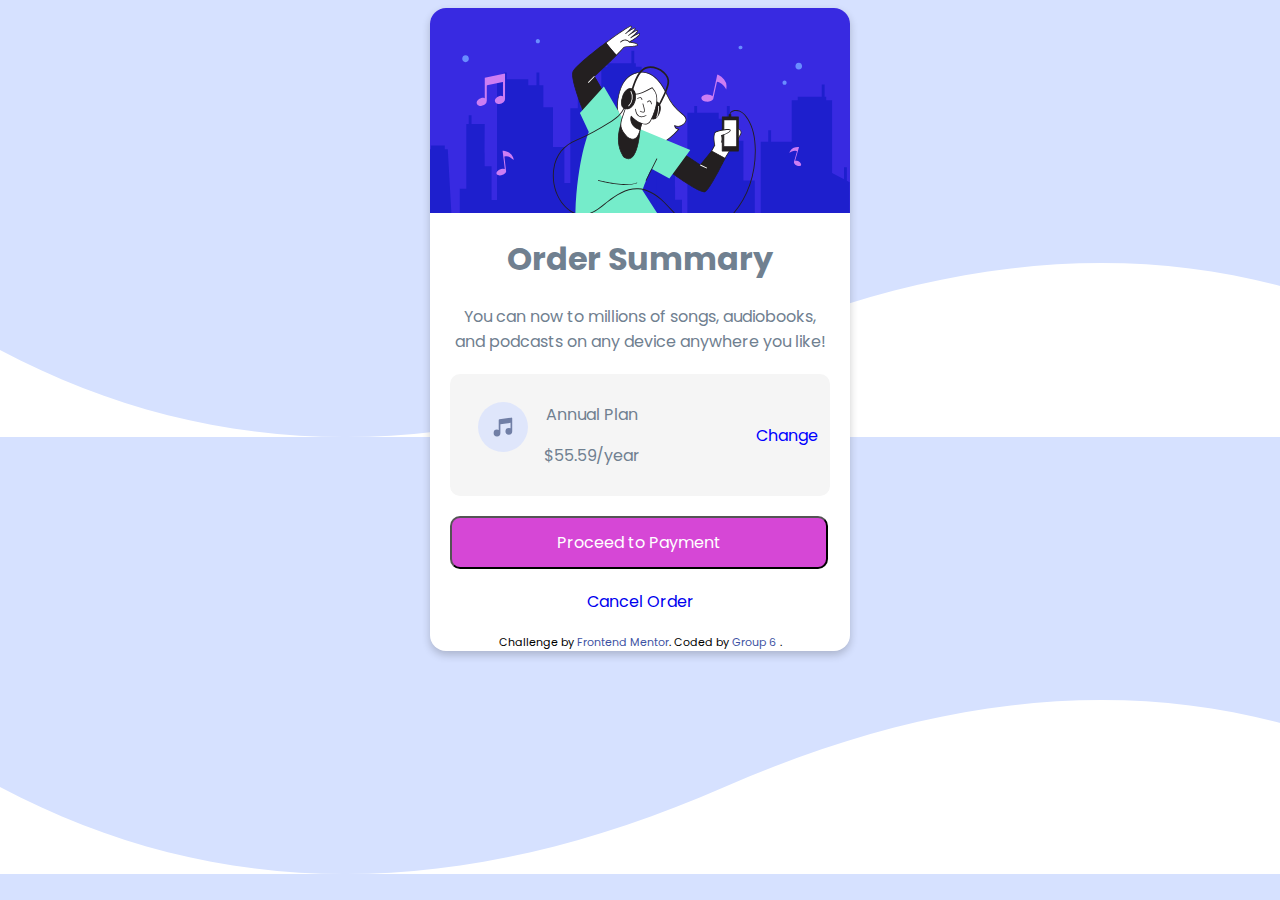
<file: index.html>
<!DOCTYPE html>
<html lang="en">
<head>
  <meta charset="UTF-8">
  <meta name="viewport" content="width=device-width, initial-scale=1.0"> <!-- displays site properly based on user's device -->

  <link rel="icon" type="image/png" sizes="32x32" href="./images/favicon-32x32.png">
  <link rel="stylesheet" href="order-summary_2.css">
  
  <title>Frontend Mentor | Order summary card</title>

  <style>
    .attribution { font-size: 11px; text-align: center; margin: 20px; margin-bottom: 10px;}
    .attribution a { color: hsl(228, 45%, 44%); }
  </style>
</head>
<body>
  <div class="container">
      <div>
          <img src="images\illustration-hero.svg" alt="" id="hero">
      </div>
      <h1>Order Summary</h1>
      <p id="info">You can now to millions of songs, audiobooks, and podcasts on any device anywhere you like!</p>
      <div id="change-menu">
          <img src="images\icon-music.svg" alt="" class="tone">
          <div class="annual-plan">            
              <p>Annual Plan</p>
              <p>$55.59/year</p>
          </div>
          <a href="#" class="change">Change</a>
      </div>
      <div>
        <button type="button" id="pay">Proceed to Payment</button>
      </div>
      <div id="cancel">
          <a href="#" >Cancel Order</a>
      </div>
      <div class="attribution">
        Challenge by <a href="https://www.frontendmentor.io?ref=challenge" target="_blank">Frontend Mentor</a>. 
        Coded by <a href="#"><span> Group 6 </span></a>.
      </div>
  </div>
  
</body>
</html>
</file>
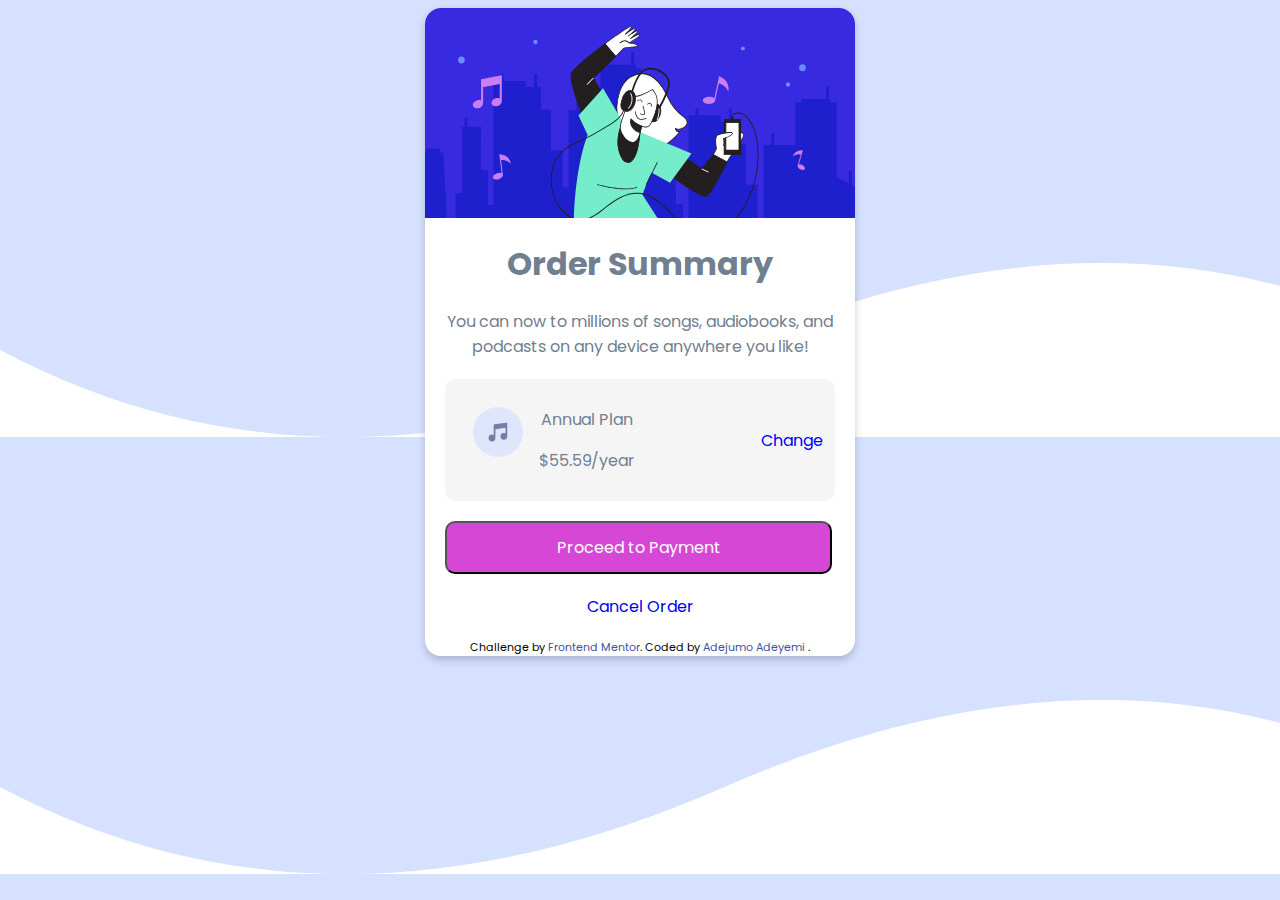
<file: order-summary-component-main/index.html>
<!DOCTYPE html>
<html lang="en">
<head>
  <meta charset="UTF-8">
  <meta name="viewport" content="width=device-width, initial-scale=1.0"> <!-- displays site properly based on user's device -->

  <link rel="icon" type="image/png" sizes="32x32" href="./images/favicon-32x32.png">
  <link rel="stylesheet" href="order-summary_2.css">
  
  <title>Frontend Mentor | Order summary card</title>

  <style>
    .attribution { font-size: 11px; text-align: center; margin: 20px; margin-bottom: 10px;}
    .attribution a { color: hsl(228, 45%, 44%); }
  </style>
</head>
<body>
  <div class="container">
      <div>
          <img src="images\illustration-hero.svg" alt="" id="hero">
      </div>
      <h1>Order Summary</h1>
      <p id="info">You can now to millions of songs, audiobooks, and podcasts on any device anywhere you like!</p>
      <div id="change-menu">
          <img src="images\icon-music.svg" alt="" class="tone">
          <div class="annual-plan">            
              <p>Annual Plan</p>
              <p>$55.59/year</p>
          </div>
          <a href="#" class="change">Change</a>
      </div>
      <div>
        <button type="button" id="pay">Proceed to Payment</button>
      </div>
      <div id="cancel">
          <a href="#" >Cancel Order</a>
      </div>
      <div class="attribution">
        Challenge by <a href="https://www.frontendmentor.io?ref=challenge" target="_blank">Frontend Mentor</a>. 
        Coded by <a href="#"><span> Adejumo Adeyemi </span></a>.
      </div>
  </div>
  
</body>
</html>
</file>
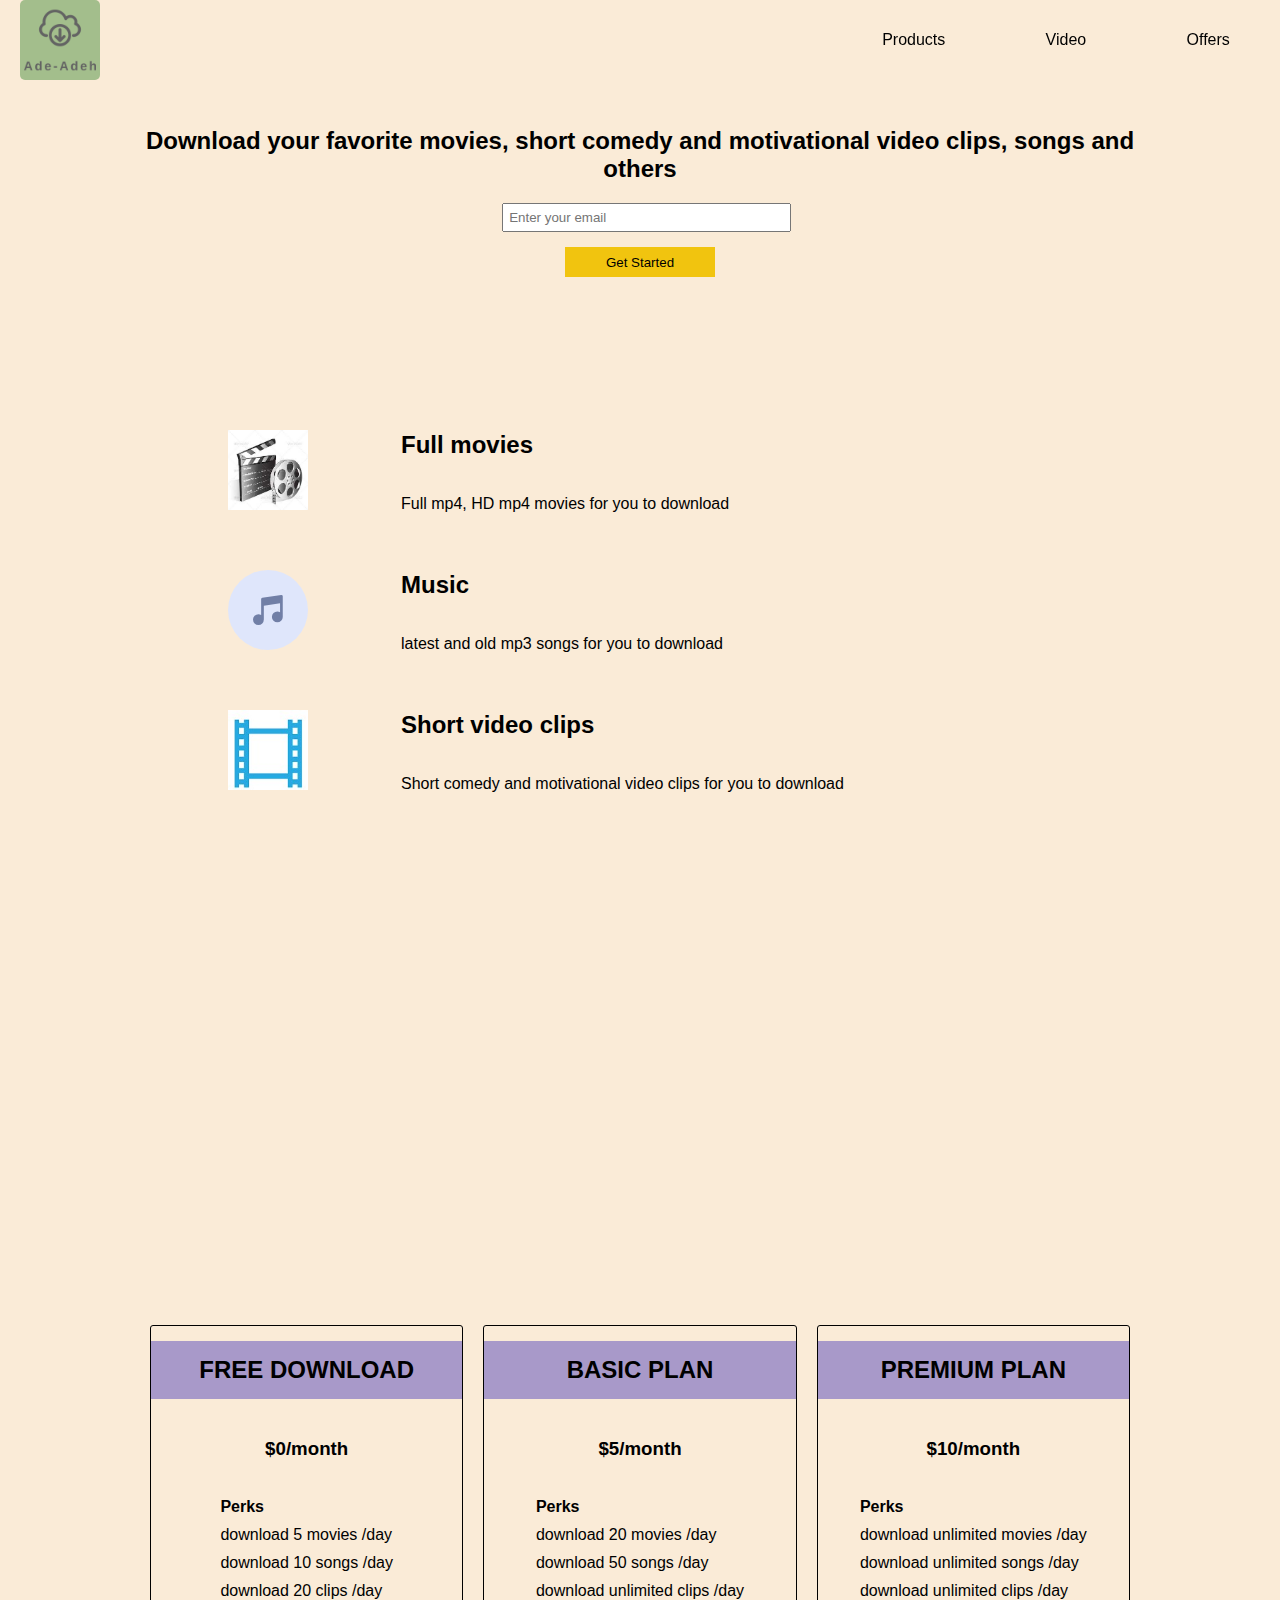
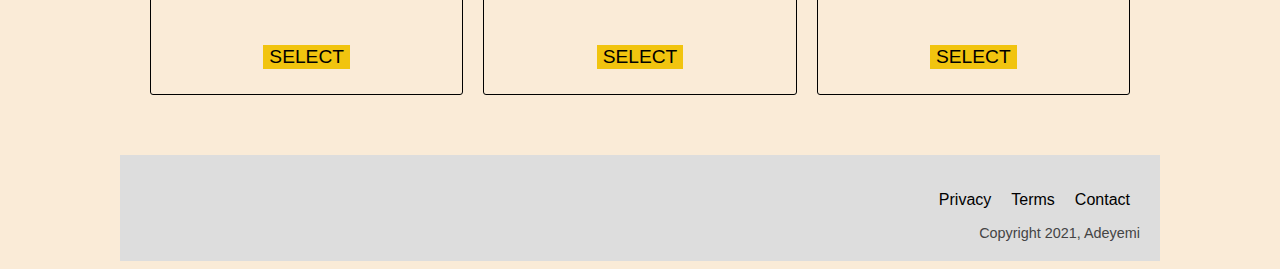
<file: Product landing page/product landing page.html>
<!DOCTYPE html>
<html lang="en">
<head>
    <meta charset="UTF-8">
    <meta http-equiv="X-UA-Compatible" content="IE=edge">
    <meta name="viewport" content="width=device-width, initial-scale=1.0">
    <title>Product Landing Page </title>
    <link rel="stylesheet" href="product landing.css">
</head>
<body>
    <header id="header">
        <div id="logo"> <img src="logo.png" alt="" id="header-img"></div>
        <div class="navi">
            <nav id="nav-bar">
                <ul>
                    <li><a class="nav-link" href="#products">Products</a></li>
                    <li><a class="nav-link" href="#sample">Video</a></li>
                    <li><a class="nav-link" href="#offers">Offers</a></li>
                </ul>
            </nav>
        </div>
    </header>

    <div class="container"></div>
    
    <div class="container">
        <section class="form">
            <h2> Download your favorite movies, short comedy and motivational video clips, songs and others </h2>
            <form action="https://www.freecodecamp.com/email-submit)" method="post" id="form">
                <input type="email" name="email" id="email" placeholder="Enter your email" required>
                <input type="submit" value="Get Started" id="submit">
            </form>
        </section>
    </div>
    <div class="container">
        <section id="products">
            <div class="prods">
                <div class="icon"><img src="movie.jfif" height="80px" width="80px"></div>
                <div class="desc">
                    <h2>Full movies</h2>
                    <p>Full mp4, HD mp4 movies for you to download</p>
                </div>
            </div>
                
            <div class="prods">
                <div class="icon"><img src="icon-music.svg" height="80px" width="80px"></div>
                <div class="desc">
                    <h2>Music</h2>
                    <p>latest and old mp3 songs for you to download</p>
                </div>
            </div>

            <div class="prods">
                <div class="icon"><img src="video.jpg" height="80px" width="80px"></div>
                <div class="desc">
                    <h2>Short video clips</h2>
                    <p>Short comedy and motivational video clips for you to download</p>
                </div>
            </div>
        </section>
    </div>

    <div id="sample">
        <iframe width="560" height="315" src="https://www.youtube.com/embed/nduqr4vUXbE" title="YouTube video player" frameborder="0" allow="accelerometer; autoplay; clipboard-write; encrypted-media; gyroscope; picture-in-picture" allowfullscreen></iframe>
    </div>
    
    <div class="container">
        <section id="offers">
            <div class="price">
                <h2 id="plan">Free download</h2>
                <h3>$0/month</h3>
                <ul style="padding-left: 0;">
                    <li><b>Perks</b></li>
                    <li> download 5 movies /day </li>
                    <li> download 10 songs /day </li>
                    <li> download 20 clips /day </li>
                </ul>
                <button type="submit">SELECT</button>
            </div>
            <div class="price">
                <h2 id="plan">Basic plan</h2>
                <h3>$5/month</h3>
                <ul style="padding-left: 0;">
                    <li><b>Perks</b></li>
                    <li> download 20 movies /day </li>
                    <li> download 50 songs /day </li>
                    <li> download unlimited clips /day </li>
                </ul>
                <button type="submit">SELECT</button>
            </div>
            <div class="price">
                <h2 id="plan">Premium plan</h2>
                <h3>$10/month</h3>
                <ul style="padding-left: 0;">
                    <li><b>Perks</b></li>
                    <li> download unlimited movies /day </li>
                    <li> download unlimited songs /day </li>
                    <li> download unlimited clips /day </li>
                </ul>
                <button type="submit">SELECT</button>
            </div>
        </section>
    </div>
    <footer>
        <ul>
            <li><a href="#">Privacy</a></li>
            <li><a href="#">Terms</a></li>
            <li><a href="#">Contact</a></li>
          </ul>
          <span>Copyright 2021, Adeyemi</span>
    </footer>
</body>
</html>
</file>
<file: order-summary_2.css>
@import url('https://fonts.googleapis.com/css?family=Poppins:200i,400&display=swap');

:root {
    --color-white: #f3f3f3;
    --color-purple: rgb(214, 71, 214);
    --color-darkblue-alpha: rgba(27, 27, 50, 0.8);
    --color-green: #37af65;
    --color-white: white;
  }

#pay,
#cancel
#change{
    cursor: pointer;
    font-family: inherit;
}
body{
    background: url("images/pattern-background-desktop.svg");
    box-sizing: border-box;
    z-index: -1;
}
.container{
    box-shadow: 0 4px 8px 0 rgba(0, 0, 0, 0.2);
    max-width: 430px;
    margin: auto;
    text-align: center;
    font-family: 'Poppins', sans-serif;
    border-radius: 1.0rem;
    min-height: auto;
    background: white;

}
a{ text-decoration-line: none;}
@media(max-width:375px){
    body{
        background: url("images/pattern-background-mobile.svg");
    }
    .container{ max-width: 400px;}
}
@media (max-width: 1440px) {
    .container{ max-width: 420px;}
}
#hero{
    display: block;
    margin-left: auto;
    margin-right: auto;
    margin-top: 0;
    width: 100%;
    height: 100%;
    border-radius: 1rem;
    border-bottom-left-radius:0 ;
    border-bottom-right-radius: 0;
}
h1{color: slategray;}
#info{
    margin: 20px;
    color: slategray;
}
#pay {
    display: block;
    width: 90%;
    padding: 0.75rem;
    background: var(--color-purple);
    color: white;
    border-radius: 10px;
    cursor: pointer;
    margin: 20px;
    font-size: 1rem;
    box-shadow: ease-out blueviolet;
    
  }
#change-menu{
    background-color: whitesmoke;
    margin: 20px;
    padding: 0.75rem;
    border-radius: 10px;

}
#change-menu{
    color: #000;
    display: flex;
    flex-direction: row;
}
#change-menu .tone {
    width: 50px;
    height: 50px;
    border-radius: 4px;
    margin: 1rem;
  }
#change-menu .annual-plan{
    flex-direction: column;
    color: slategray;
}
#change-menu .change {
    display: flex;
    justify-content: flex-end;
    margin: auto 0 auto auto;
  }

.change{
    color: blue;
}
.change:hover{
    color: purple;
}
.change:visited{
    color: red;
}

#cancel{
    color: blue;
}
#cancel:hover{
    color: purple;
}
#cancel:visited{
    color: red;
}
</file>
<file: order-summary-component-main/order-summary_2.css>
@import url('https://fonts.googleapis.com/css?family=Poppins:200i,400&display=swap');

:root {
    --color-white: #f3f3f3;
    --color-purple: rgb(214, 71, 214);
    --color-darkblue-alpha: rgba(27, 27, 50, 0.8);
    --color-green: #37af65;
    --color-white: white;
  }

#pay,
#cancel
#change{
    cursor: pointer;
    font-family: inherit;
}
body{
    background: url("images/pattern-background-desktop.svg");
    box-sizing: border-box;
    z-index: -1;
}
.container{
    box-shadow: 0 4px 8px 0 rgba(0, 0, 0, 0.2);
    max-width: 430px;
    margin: auto;
    text-align: center;
    font-family: 'Poppins', sans-serif;
    border-radius: 1.0rem;
    min-height: 625px;
    background: white;

}
a{ text-decoration-line: none;}
@media(max-width:375px){
    body{
        background: url("images/pattern-background-mobile.svg");
    }
    .container{ max-width: 400px;}
}
#hero{
    display: block;
    margin-left: auto;
    margin-right: auto;
    margin-top: 0;
    width: 100%;
    height: 100%;
    border-radius: 1rem;
    border-bottom-left-radius:0 ;
    border-bottom-right-radius: 0;
}
h1{color: slategray;}
#info{
    margin: 20px;
    color: slategray;
}
#pay {
    display: block;
    width: 90%;
    padding: 0.75rem;
    background: var(--color-purple);
    color: white;
    border-radius: 10px;
    cursor: pointer;
    margin: 20px;
    font-size: 1rem;
    box-shadow: ease-out blueviolet;
    
  }
#change-menu{
    background-color: whitesmoke;
    margin: 20px;
    padding: 0.75rem;
    border-radius: 10px;

}
#change-menu{
    color: #000;
    display: flex;
    flex-direction: row;
}
#change-menu .tone {
    width: 50px;
    height: 50px;
    border-radius: 4px;
    margin: 1rem;
  }
#change-menu .annual-plan{
    flex-direction: column;
    color: slategray;
}
#change-menu .change {
    display: flex;
    justify-content: flex-end;
    margin: auto 0 auto auto;
  }

.change{
    color: blue;
}
.change:hover{
    color: purple;
}
.change:visited{
    color: red;
}

#cancel{
    color: blue;
}
#cancel:hover{
    color: purple;
}
#cancel:visited{
    color: red;
}
</file>
<file: Product landing page/product landing.css>
ul{list-style: none;}
a{text-decoration: none; color: #000;}
body{ background-color: antiquewhite; font-family: 'Segoe UI', Tahoma, Geneva, Verdana, sans-serif;}
header{
    position: fixed;
    top: 0;
    display: flex;
    flex-direction: row;
    justify-content: space-around;
    align-items: center;
    background-color: inherit;
    width: 100%;
    height: 80px;
}
@media(max-width: 600px){
    header{flex-wrap: wrap;}
}
.navi{
    position: fixed;
    right: 0;
}
#logo{
    display: flex;
    align-self: flex-start;
    position: fixed;
    left: 0;
}
#header-img{    
    border-radius: 5px;
    justify-self: flex-start;
}

#logo >img {
    width: 100%;
    height: 100%;
    max-width: 80px;
    display: flex;
    justify-content: center;
    align-items: center;
    text-align: center;
    margin-left: 20px;
  }

nav >ul{
    display: flex;
    flex-direction: row;
    justify-content: space-around;
    width: 35vw;
}
@media(max-width: 480px){
    nav ul {
        margin-top: 10px;
        width: 100%;
        display: flex;
        flex-direction: column;
        align-items: center;
        text-align: center;
        padding: 0 50px;
      }
      nav li {
        padding-bottom: 5px;
      }
}
.container {
    max-width: 1000px;
    width: 100%;
    margin: 0 auto;
    margin-bottom: 50px;

  }

.form{
    display: flex;
    flex-direction: column;
    align-items: center;
    justify-content: center;
    text-align: center;
    height: 200px;
    margin-top: 100px;
}

.form > h2 {
    margin-bottom: 20px;
    word-wrap: break-word;
  }
  
.form input[type='email'] {
    max-width: 275px;
    width: 100%;
    padding: 5px;
  }
  
.form input[type='submit'] {
    max-width: 150px;
    width: 100%;
    height: 30px;
    margin: 15px 0;
    border: 0;
    background-color: #f1c40f;
  }
  
.form input[type='submit']:hover {
    background-color: orange;
    transition: background-color 1s;
  }
  
#products{
    margin-top: 100px;
    display: flex;
    flex-direction: column;
    align-items: center;
    justify-content: center;
}
#products .icon {
    display: flex;
    align-items: center;
    justify-content: center;
    height: 100px;
    width: 20vw;
}
#products .prods{
    display: flex;
    flex-direction: row;
    height: 100px;
    margin: 20px auto;
    align-items: center;
    justify-content: center;
}
#products .desc{
    display: flex;
    flex-direction: column;
    justify-content: center;
    height: 100px;
    width: 80vw;
    padding: 5px;
}


#sample {
    margin-top: 80px;
    display: flex;
    justify-content: center;
  }
  
#sample > iframe {
    max-width: 560px;
    width: 100%;
  }

#offers {
    margin-top: 100px;
    display: flex;
    flex-direction: row;
    justify-content: center;
  }

@media(max-width: 600px){
    #offers{
        flex-direction: column;
        align-items: center;
    }
}
.price {
    display: flex;
    flex-direction: column;
    align-items: center;
    text-align: center;
    width: calc(100% / 3);
    margin: 10px;
    border: 1px solid #000;
    border-radius: 3px;
  }

@media(max-width: 600px){
    .price{
        max-width: 300px;
        width: 100%;
        margin: 0 auto;
        margin-bottom: 10px;
    }
}

  
.price > #plan {
    background-color: rgb(168, 153, 201);
    color: black;
    padding: 15px 0;
    width: 100%;
    text-transform: uppercase;
    font-weight: 600;
  }
  
.price > h2 {
    margin-top: 15px;
  }
  
.price > ul {
    margin: 15px auto;
  }
  
.price > ul > li {
    padding: 5px 0;
    text-align: left;
  }
  
.price > button {
    border: 0;
    margin: 25px 10px;
    background-color: #f1c40f;
    font-weight: 400;
    font-size: larger;
  }
  
.price > button:hover {
    background-color: orange;
    transition: background-color 1s;
  }
  footer {
      position: relative;
    margin-top: 30px;
    background-color: #ddd;
    padding: 20px;
    max-width: 1000px;
    width: 100%;
    margin: 0 auto;
    bottom: 0;
  }
  
footer > ul {
    display: flex;
    justify-content: flex-end;
  }
  
 footer > ul > li {
    padding: 0 10px;
  }
  
footer > span {
    margin-top: 5px;
    display: flex;
    justify-content: flex-end;
    font-size: 0.9em;
    color: #444;
  }
</file>
